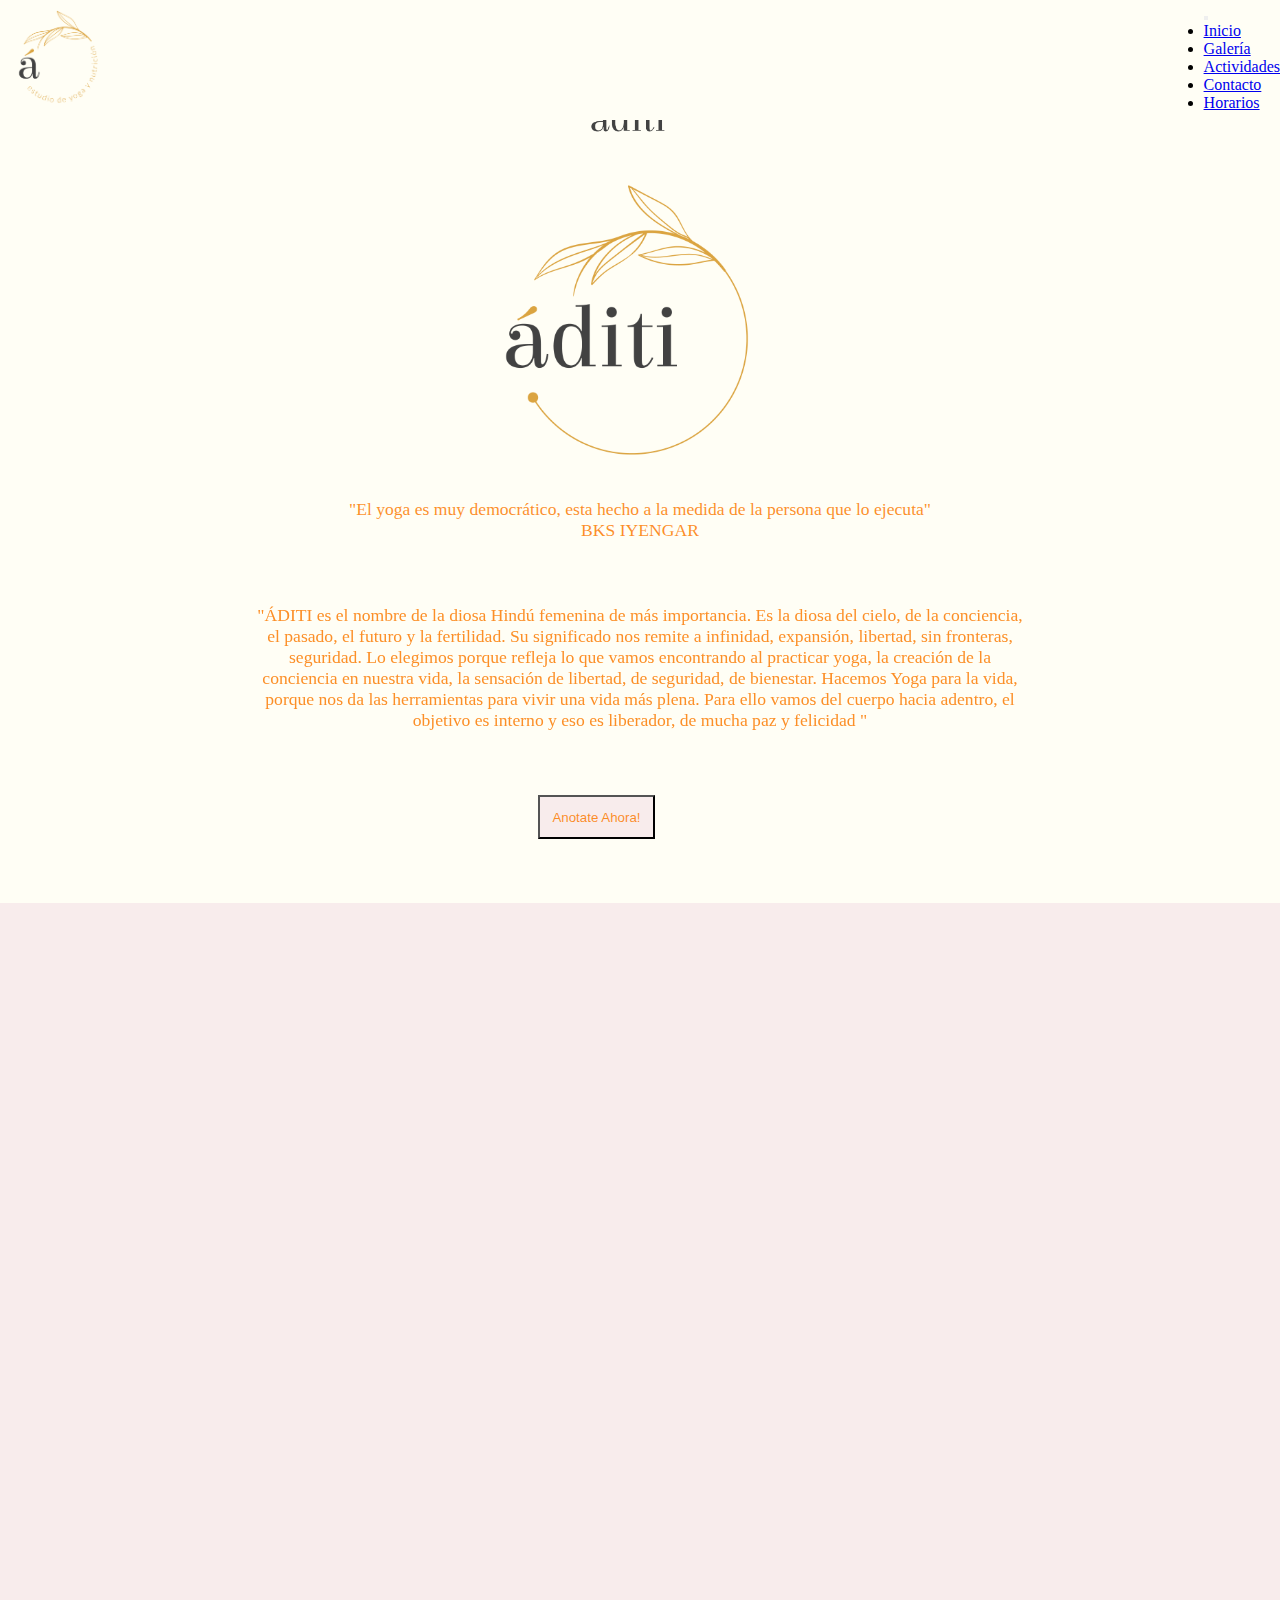
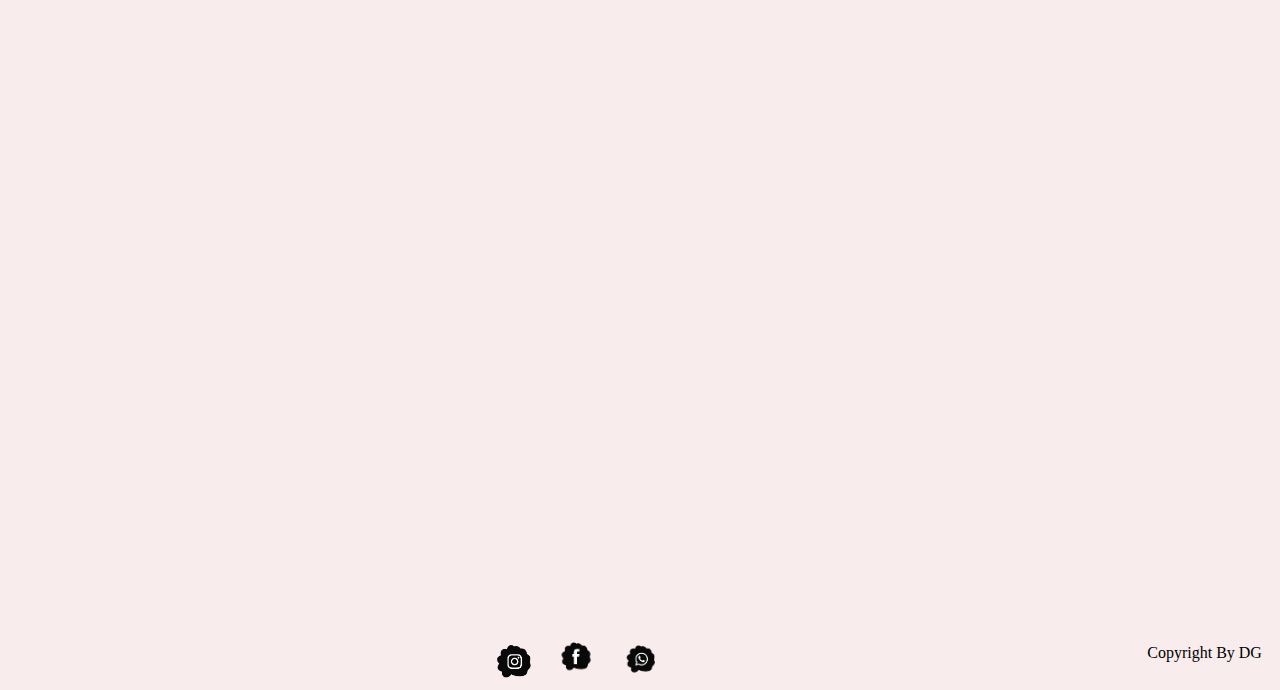
<file: index.html>
<!DOCTYPE html>
<html lang="en">
<head>
    <meta charset="UTF-8">
    <meta http-equiv="X-UA-Compatible" content="IE=edge">
    <meta name="viewport" content="width=device-width, initial-scale=1.0">
    <meta name="keywords" content="Yoga, Salud, Yoga General Roca, Estudio de Yoga, Practicar Yoga General Roca, Aditi">
    <meta name="description" content="somos aditi estudio de yoga, enseñamos yoga para todas las edades en general roca rio negro">
    <link href="https://cdn.jsdelivr.net/npm/bootstrap@5.1.3/dist/css/bootstrap.min.css" rel="stylesheet" integrity="sha384-1BmE4kWBq78iYhFldvKuhfTAU6auU8tT94WrHftjDbrCEXSU1oBoqyl2QvZ6jIW3" crossorigin="anonymous">
    <script src="https://cdn.jsdelivr.net/npm/bootstrap@5.1.3/dist/js/bootstrap.bundle.min.js" integrity="sha384-ka7Sk0Gln4gmtz2MlQnikT1wXgYsOg+OMhuP+IlRH9sENBO0LRn5q+8nbTov4+1p" crossorigin="anonymous"></script>
    <link rel="stylesheet" href="https://unpkg.com/aos@next/dist/aos.css"/>
    <link rel="stylesheet" href="./css/style.css">
    <link rel="stylesheet" href="">
    <title>áditi - Estudio de yoga - Home</title>
</head>
<body class="body">
  <header>
   <!--comienzo menu de navegacion-->
  <div class="grilla1">
    <img class="logo1" src="./img/logo_aditi.png" alt="">
    <div class="menunavegacion">
        <nav class="navbar navbar-expand-lg navbar-light bg-light">
        <div class="container-fluid">
          <a class="navbar-brand" href="#"></a>
          <button class="navbar-toggler" type="button" data-bs-toggle="collapse" data-bs-target="#navbarNav" aria-controls="navbarNav" aria-expanded="false" aria-label="Toggle navigation">
            <span class="navbar-toggler-icon"></span>
          </button>
          <div class="collapse navbar-collapse" id="navbarNav">
            <ul class="navbar-nav">
              <li class="nav-item">
                <a class="nav-link active" aria-current="page" href="./index.html">Inicio</a>
              </li>
              <li class="nav-item">
                <a class="nav-link" href="./html/galeria.html">Galería</a>
              </li>
              <li class="nav-item">
                <a class="nav-link" href="./html/actividades.html">Actividades</a>
              </li>
              <li class="nav-item">
                <a class="nav-link" href="./html/contacto.html">Contacto</a>
              </li>
              <li class="nav-item">
                <a class="nav-link" href="./html/horarios.html">Horarios</a>
              </li>
            </ul>
          </div>
        </div>
        </nav>
     </div> 
    </div>
    <!--finalizacion menu de navegacion-->
    
    <!--comienzo cuerpo index-->
  <section class="cuerpo">

    <div>
        <img class="logo2" src="./img/logo_principal.png" alt="">   
    </div>
    <div class="grilla2">
      <div class="bloque2">
      <img class="portada" src="./img/portada_aditi.png" alt="portada_aditi">
    </div>
      <div class="bloque3">
      <p class="fraseindex1">"El yoga es muy democrático, esta hecho a la
          medida de la persona que lo ejecuta" </p>
      <p class="fraseindex1">BKS IYENGAR</p>
      </div>
    
    </div>  
    <div>
    <p data-aos="zoom-in" class="frasepresentacion">
      "ÁDITI es el nombre de la diosa Hindú femenina de más importancia. Es la diosa del cielo, de la conciencia, el pasado, el futuro y la fertilidad. Su significado nos remite a infinidad, expansión, libertad, sin fronteras, seguridad.
      Lo elegimos porque refleja lo que vamos encontrando al practicar yoga, la creación de la conciencia en nuestra vida, la sensación de libertad, de seguridad, de bienestar. 
      Hacemos Yoga para la vida, porque nos da las herramientas para vivir una vida más plena. Para ello vamos del cuerpo hacia adentro, el objetivo es interno y eso es liberador, de mucha paz y felicidad "

    </p>
    </div>
    <form action="./html/contacto.html">
      <button type="submit" class="botonactividades">Anotate Ahora!</button>
    </form>
    
    <div class="grilla_nosotros">
    <div class="titulonosotros">
        <h1 data-aos="fade-zoom-in"
        data-aos-easing="ease-in-back"
        data-aos-delay="300"
        data-aos-offset="0" class="sobrenosotros">Sobre Nosotros ..</h1>
    </div>     
    <div>
        <img data-aos="fade-left" class="img_nosotros2" src="./img/nosotros_2.png" alt="nosotros2">
    </div>
    <div class="texto_nosotros2">
        <p data-aos="fade-left">Hola! Soy Diana, Profesora de yoga.
            Mi inquietud y necesidad de búsqueda me condujeron hasta un profundo proceso de indagación que me llevó a formarme tanto en Yoga para adultos, como en yoga para niños.
            He tenido la suerte de encontrar en este camino grandes maestros/as que me han inspirado manteniendo el amor a esta disciplina. Desde el primer día sentí esa sensación de libertad en mí y supe que me acompañaría siempre.
            Preparo mis clases con dedicación, poniendo en cada una mi conocimiento y amor por los alumnos, adaptándolas a cada grupo, a cada persona, respetando la individualidad de cada uno.
            Doy lugar a la escucha consciente para que el trabajo que cada alumno realice le permita la conexión con su propio cuerpo, buscando el efecto terapéutico, integrador y armonizador, que lleve a cada uno a su propia
            autoindagación y conocimiento para transitar esta senda espiritual de transformación.
            
            Los espero para acompañarlos en su camino, mediante clases presenciales y online.
            
            Namaste 🙏🏽 ✨</p>
    </div>
    <div>
        <img data-aos="fade-right" class="img_nosotros1" src="./img/nosotros_1.png" alt="nosotros1">
    </div>
    <div>
        <p data-aos="fade-right" class="texto_nosotros1">Mi nombre es Josefina Civit y soy instructora de Yoga Prashant, estoy formándome como profesora además de desarrollar mi práctica personal y profundizar en todo lo que me nutra y me ayude a crecer en este camino.

            Hace unos años me pidieron que defina el Yoga con una palabra, elegí “SEMILLA” porque siento que se ha depositado en mi interior y que cultivando con amor y paciencia las condiciones propicias ha brotado en mi y no para de crecer.
            Me ha permitido conocerme, tratarme con amor, compasión y paciencia además de darme energía, flexibilidad, fuerza y bienestar físico.
            El Yoga Prashant es para todos, sin importar la edad, el género ni las condiciones físicas, utilizamos elementos que nos permiten trabajar con más profundidad y permanencia en el asana y que todos podamos disfrutar de ésta práctica tan generosa.
            
            Siéntanse todxs bienvenidxs a formar parte de la comunidad ÁDITI, Námaste 🙏🏽</p>
    </div>
    <div>
        <img data-aos="fade-left" class="img_nosotros3" src="./img/nosotros_3.png" alt="nosotros3">
    </div>
    <div>
        <p data-aos="fade-left" class="texto_nosotros3">Hola, soy Gabi, la nutri del team. Me dedico a nutrición general y deportiva.
            Me gusta promover una alimentación real que se adapte a cada exigencia, acompañada de movimiento.
            Quiero usar este espacio para compartir info, recetas, tips y herramientas para llevar una alimentación más real; y por qué no, un poco de motivación también.
            .
            .
            .
            Basándome en la fisiología y en la experiencia personal, me atrevo a decir que nada mejor que una buena nutrición acompañada de una dosis de hormonas generadoras de felicidad (producidas por la act. física) que te motiven a empezar un camino de buenos hábitos;
            ¿y si encima te digo que todo esto mejora tu salud? 🤯🤝
            
            . ¡Vamos por todo!</p>
    </div>
  </header>
 </section>
 <!--finalizacion cuerpo index-->   

  <footer class="footer">
    <div class="bloque1">
             <ul class="ulredes">
            <il class="ul1"> <a href="https://www.instagram.com/espaciodeyogaynutricion/?hl=es"><img class="redessociales" src="./img/ig_logopng.png" alt="ig_logo"></a></il>
            <il class="ul2"> <a href="https://www.facebook.com/%C3%81diti-Espacio-de-yoga-y-nutrici%C3%B3n-103906668194510/"><img class="redessociales2" src="./img/fb_logopng.png" alt="fb_logo"></a></il>
            <il class="ul3"> <a href="https://wa.me/542944606205"><img class="redessociales3" src="./img/sp_logopng.png" alt="sp_logo"></a></il>
        </ul>
    </div>
    <div class="autor">
        Copyright By DG
    </div>
        
  </footer> 
  
  <script src="https://unpkg.com/aos@next/dist/aos.js"></script>
  <script>
    AOS.init();
  </script> 
  
</body>
</html>
</file>
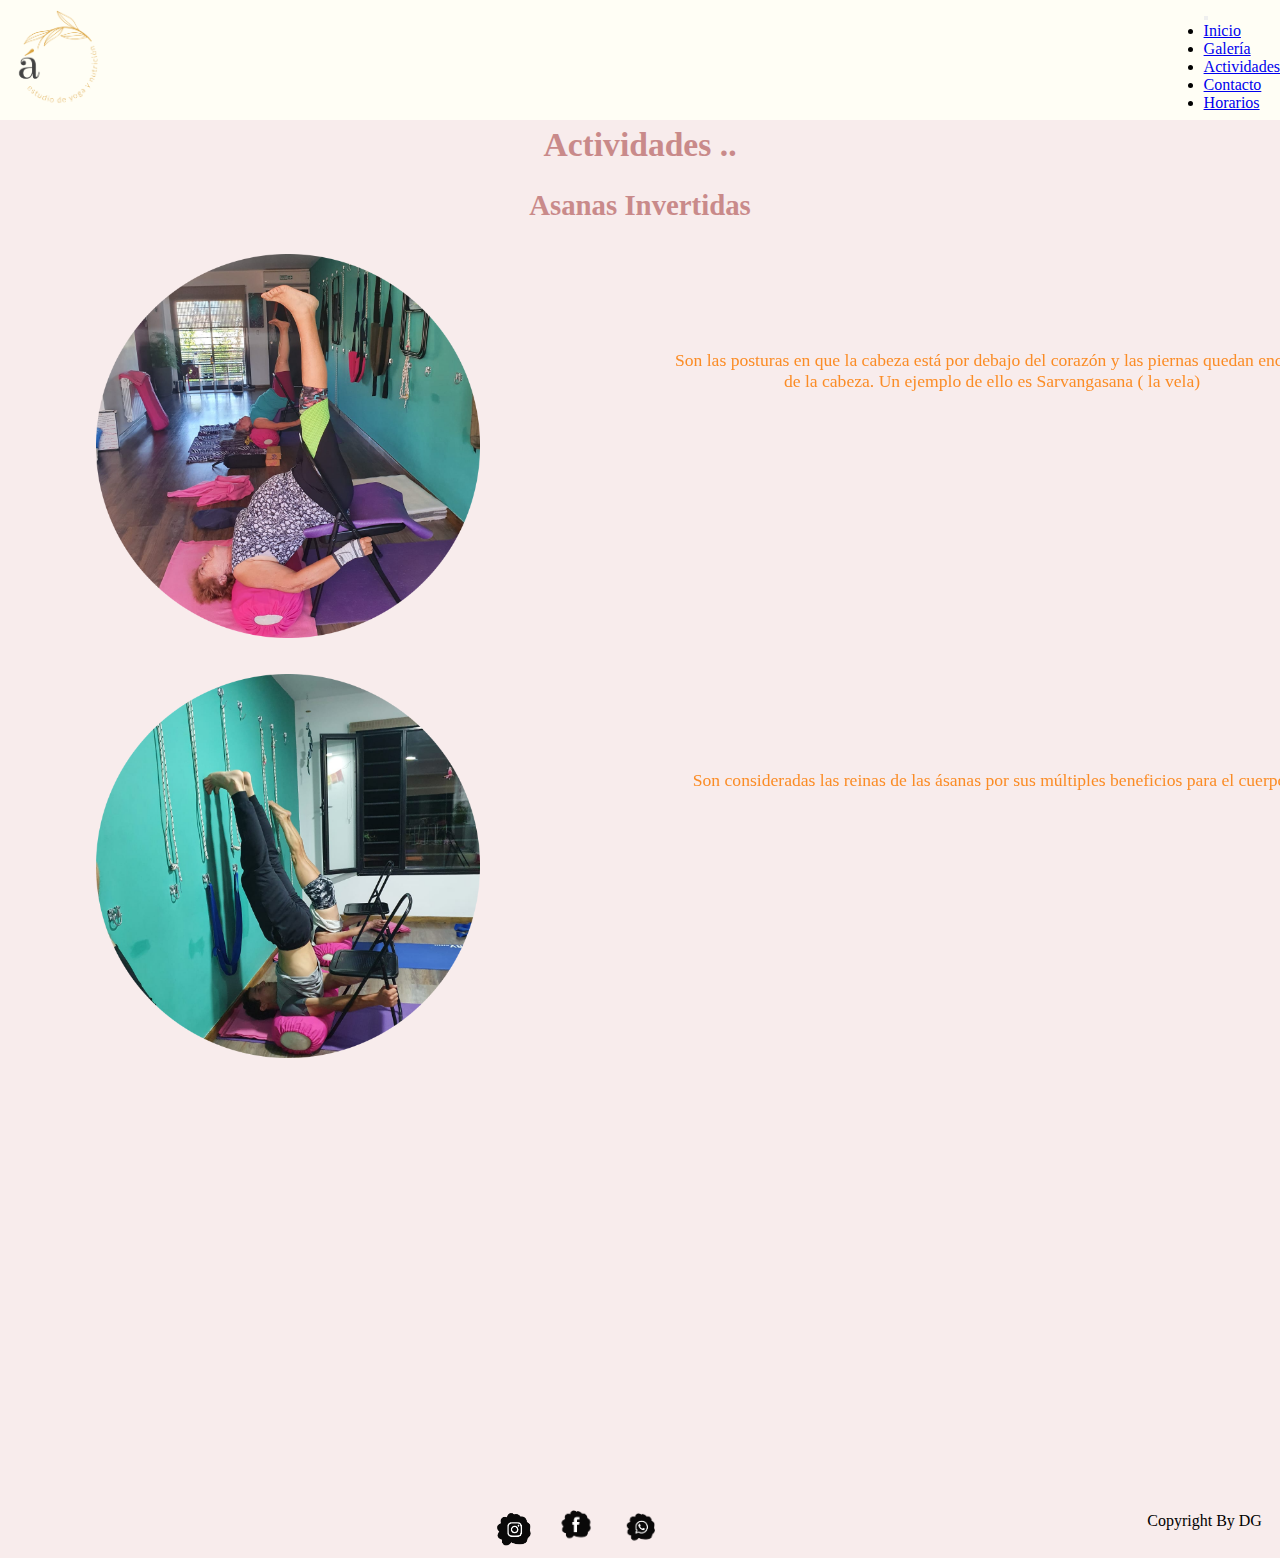
<file: html/actividades.html>
<!DOCTYPE html>
<html lang="en">
<head>
    <meta charset="UTF-8">
    <meta http-equiv="X-UA-Compatible" content="IE=edge">
    <meta name="viewport" content="width=device-width, initial-scale=1.0">
    <meta name="keywords" content="Yoga, Salud, Yoga General Roca, Estudio de Yoga, Practicar Yoga General Roca, Aditi">
    <meta name="description" content="Las actividades son aptas para todas las edades, tanto adultos como niños pueden realizarlas">
    <link href="https://cdn.jsdelivr.net/npm/bootstrap@5.1.3/dist/css/bootstrap.min.css" rel="stylesheet" integrity="sha384-1BmE4kWBq78iYhFldvKuhfTAU6auU8tT94WrHftjDbrCEXSU1oBoqyl2QvZ6jIW3" crossorigin="anonymous">
    <script src="https://cdn.jsdelivr.net/npm/bootstrap@5.1.3/dist/js/bootstrap.bundle.min.js" integrity="sha384-ka7Sk0Gln4gmtz2MlQnikT1wXgYsOg+OMhuP+IlRH9sENBO0LRn5q+8nbTov4+1p" crossorigin="anonymous"></script>
    <link rel="stylesheet" href="https://unpkg.com/aos@next/dist/aos.css"/>
    <link rel="stylesheet" href="../css/style.css">
    <link rel="stylesheet" href="">
    <title>áditi - Estudio de yoga - Actividades</title>
</head>
<body class="body1">
  <!--comienzo menu de navegacion-->
  <div class="grilla1">
    <img class="logo1" src="../img/logo_aditi.png" alt="">
    <div class="menunavegacion">
        <nav class="navbar navbar-expand-lg navbar-light bg-light">
        <div class="container-fluid">
          <a class="navbar-brand" href="#"></a>
          <button class="navbar-toggler" type="button" data-bs-toggle="collapse" data-bs-target="#navbarNav" aria-controls="navbarNav" aria-expanded="false" aria-label="Toggle navigation">
            <span class="navbar-toggler-icon"></span>
          </button>
          <div class="collapse navbar-collapse" id="navbarNav">
            <ul class="navbar-nav">
              <li class="nav-item">
                <a class="nav-link active" aria-current="page" href="../index.html">Inicio</a>
              </li>
              <li class="nav-item">
                <a class="nav-link" href="./galeria.html">Galería</a>
              </li>
              <li class="nav-item">
                <a class="nav-link" href="./actividades.html">Actividades</a>
              </li>
              <li class="nav-item">
                <a class="nav-link" href="./contacto.html">Contacto</a>
              </li>
              <li class="nav-item">
                <a class="nav-link" href="./horarios.html">Horarios</a>
              </li>
            </ul>
          </div>
        </div>
        </nav>
        </div> 
    </div>
    <!--finalizacion menu de navegacion-->
    <!--comienzo cuerpo seccion actividades-->
  <section class="cuerpo"> 
    <header>
    <div class="grilla_nosotros">
        <div class="titulonosotros">
            <h1 class="sobrenosotros">Actividades ..</h1>
            <h2>Asanas Invertidas</h2>
        </div>     
        <div>
            <img data-aos="fade-up" class="img_actividades" src="../img/asanas_1.png" alt="nosotros2">
        </div>
        <div class="texto_actividades">
            <p data-aos="fade-left" >Son las posturas en que la cabeza está por debajo del corazón y las piernas quedan encima de la cabeza. Un ejemplo de ello es Sarvangasana ( la vela)</p>
        </div>
        <div>
            <img data-aos="fade-up" class="img_actividades" src="../img/asanas_2.png" alt="nosotros1">
        </div>
        <div>
            <p data-aos="fade-left" class="texto_actividades">Son consideradas las reinas de las ásanas por sus múltiples beneficios para el cuerpo:</p>
              <li data-aos="fade-left" class="lista_actividades">La circulación  sanguínea se ve favorecida, retornando la sangre venosa al corazón sin dificultad ni impedimentos</li>
              <li data-aos="fade-left" class="lista_actividades">Los órganos abdominales.inales se descongestionar y se liberan de la presión ejercida por la fuerza de la gravedad</li>
              <li data-aos="fade-left" class="lista_actividades"> El cerebro es irritado por una cantidad de sangre ayudando así a calamar dolores de cabeza, sedando el sistema nervioso ayudando en los casos de irritabilidad, hipertensión e insomnio</li>
        </div>
        <div>
            <img data-aos="fade-up" class="img_actividades" src="../img/asanas_3.png" alt="nosotros3">
        </div>
        <div class="listaDos">
            <li data-aos="fade-left" class="lista_actividades">Mejoran la respiración aliviando asma, bronquitis, resfriados y otros trastornos nasales</li>
            <li data-aos="fade-left" class="lista_actividades">Provocan mayor irritación de sangre en la tiroides y paratiroides.</li>
            <li data-aos="fade-left" class="lista_actividades">Fortalecen los músculos de la espalda y abdomen.</li>
            <li data-aos="fade-left" class="lista_actividades">Favoren el funcionamiento de la.glándula hipófisis y el hipotálamo.</li>
            <li data-aos="fade-left" class="lista_actividades">Estimulan las funciones intelectuales , mejorando la memoria y la concentración</li>
        </div>
        
        
    </div>
  </header>
  </section> 
  <!--finalizacion cuerpo seccion actividades-->
    
  <footer class="footer">
    <div class="bloque1">
        <ul class="ulredes">
            <il class="ul1"> <a href="https://www.instagram.com/espaciodeyogaynutricion/?hl=es"><img class="redessociales" src="../img/ig_logopng.png" alt="ig_logo"></a></il>
            <il class="ul2"> <a href="https://www.facebook.com/%C3%81diti-Espacio-de-yoga-y-nutrici%C3%B3n-103906668194510/"><img class="redessociales2" src="../img/fb_logopng.png" alt="fb_logo"></a></il>
            <il class="ul3"> <a href="https://wa.me/542944606205"><img class="redessociales3" src="../img/sp_logopng.png" alt="sp_logo"></a></il>
        </ul>
    </div>
    <div class="autor">
        Copyright By DG
    </div>
        
  </footer> 
   
  <script src="https://unpkg.com/aos@next/dist/aos.js"></script>
  <script>
    AOS.init();
  </script>     
</body>
</html>
</file>
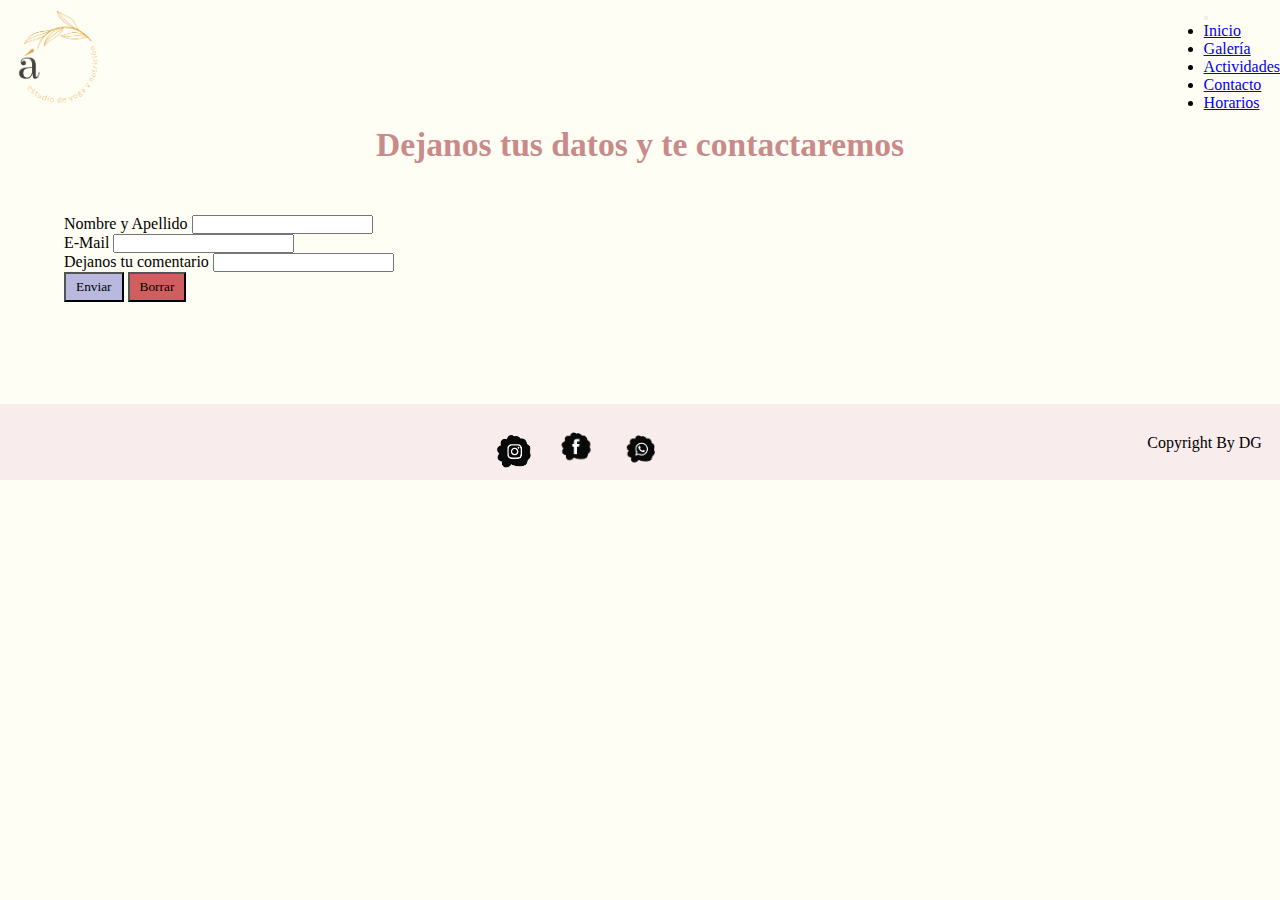
<file: html/contacto.html>
<!DOCTYPE html>
<html lang="en">
<head>
    <meta charset="UTF-8">
    <meta http-equiv="X-UA-Compatible" content="IE=edge">
    <meta name="viewport" content="width=device-width, initial-scale=1.0">
    <meta name="keywords" content="Yoga, Salud, Yoga General Roca, Estudio de Yoga, Practicar Yoga General Roca, Aditi">
    <meta name="description" content="contactanos por nuestras redes sociales o dejando tus datos en el formulario">
    <link href="https://cdn.jsdelivr.net/npm/bootstrap@5.1.3/dist/css/bootstrap.min.css" rel="stylesheet" integrity="sha384-1BmE4kWBq78iYhFldvKuhfTAU6auU8tT94WrHftjDbrCEXSU1oBoqyl2QvZ6jIW3" crossorigin="anonymous">
    <script src="https://cdn.jsdelivr.net/npm/bootstrap@5.1.3/dist/js/bootstrap.bundle.min.js" integrity="sha384-ka7Sk0Gln4gmtz2MlQnikT1wXgYsOg+OMhuP+IlRH9sENBO0LRn5q+8nbTov4+1p" crossorigin="anonymous"></script>
    <link rel="stylesheet" href="https://unpkg.com/aos@next/dist/aos.css"/>
    <link rel="stylesheet" href="../css/style.css">
    <link rel="stylesheet" href="">
    <title>áditi - Estudio de yoga - Contacto</title>
</head>
<body class="body1">
  <!--comienzo menu de navegacion-->
  <div class="grilla1">
    <img class="logo1" src="../img/logo_aditi.png" alt="">
    <div class="menunavegacion">
        <nav class="navbar navbar-expand-lg navbar-light bg-light">
        <div class="container-fluid">
          <a class="navbar-brand" href="#"></a>
          <button class="navbar-toggler" type="button" data-bs-toggle="collapse" data-bs-target="#navbarNav" aria-controls="navbarNav" aria-expanded="false" aria-label="Toggle navigation">
            <span class="navbar-toggler-icon"></span>
          </button>
          <div class="collapse navbar-collapse" id="navbarNav">
            <ul class="navbar-nav">
              <li class="nav-item">
                <a class="nav-link active" aria-current="page" href="../index.html">Inicio</a>
              </li>
              <li class="nav-item">
                <a class="nav-link" href="./galeria.html">Galería</a>
              </li>
              <li class="nav-item">
                <a class="nav-link" href="./actividades.html">Actividades</a>
              </li>
              <li class="nav-item">
                <a class="nav-link" href="./contacto.html">Contacto</a>
              </li>
              <li class="nav-item">
                <a class="nav-link" href="./horarios.html">Horarios</a>
              </li>
            </ul>
          </div>
        </div>
        </nav>
        </div> 
    </div>
    <!--fin menu de navegacion-->
    <!--comienzo cuerpo seccion contacto-->
    <section class="cuerpo">
    <header>
    <div>
        <h1 class="titulocontacto">Dejanos tus datos y te contactaremos</h1>
        <form class="formulario">
          <div class="mb-3">
            <label for="exampleInputName1" class="form-label">Nombre y Apellido</label>
            <input type="name" class="form-control" id="exampleInputName" aria-describedby="nameHelp">
          </div>
          <div class="mb-3">
            <label for="exampleInputEmail" class="form-label">E-Mail</label>
            <input type="email" class="form-control" id="exampleInputEmail">
          </div>
          <div>
            <div class="mb-3">
                <label for="exampleInputName1" class="form-label">Dejanos tu comentario</label>
                <input type="name" class="form-control" id="exampleInputName" aria-describedby="nameHelp">
              </div>
          </div>
          
          <button type="submit" class="btnEnviar">Enviar</button>
          <button type="submit" class="btnBorrar">Borrar</button>
        </form>
      </div>
    </header>
    </section>
    <!--fin cuerpo seccion contacto-->
  <footer class="footer">
    <div class="bloque1">
        <ul class="ulredes">
            <il class="ul1"> <a href="https://www.instagram.com/espaciodeyogaynutricion/?hl=es"><img class="redessociales" src="../img/ig_logopng.png" alt="ig_logo"></a></il>
            <il class="ul2"> <a href="https://www.facebook.com/%C3%81diti-Espacio-de-yoga-y-nutrici%C3%B3n-103906668194510/"><img class="redessociales2" src="../img/fb_logopng.png" alt="fb_logo"></a></il>
            <il class="ul3"> <a href="https://wa.me/542944606205"><img class="redessociales3" src="../img/sp_logopng.png" alt="sp_logo"></a></il>
        </ul>
    </div>
    <div class="autor">
        Copyright By DG
    </div>
        
  </footer> 
   
    
</body>
</html>
</file>
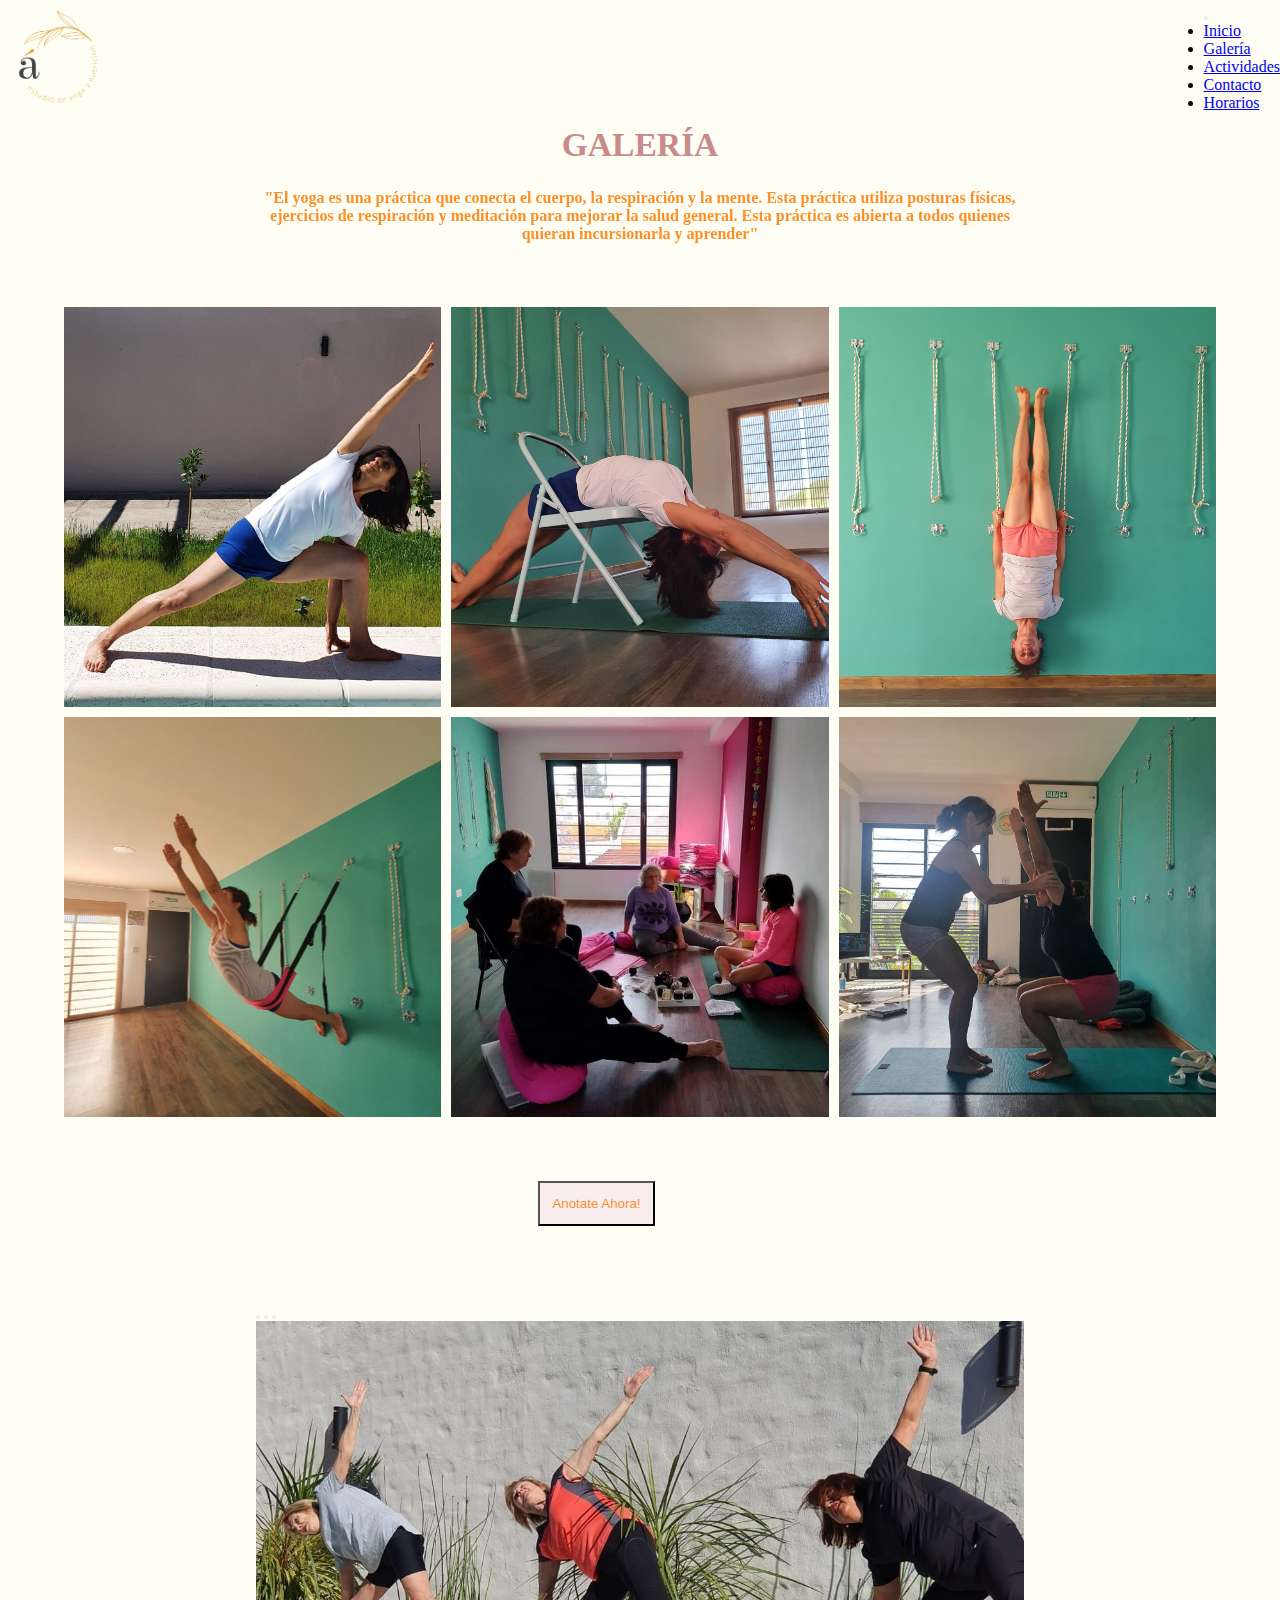
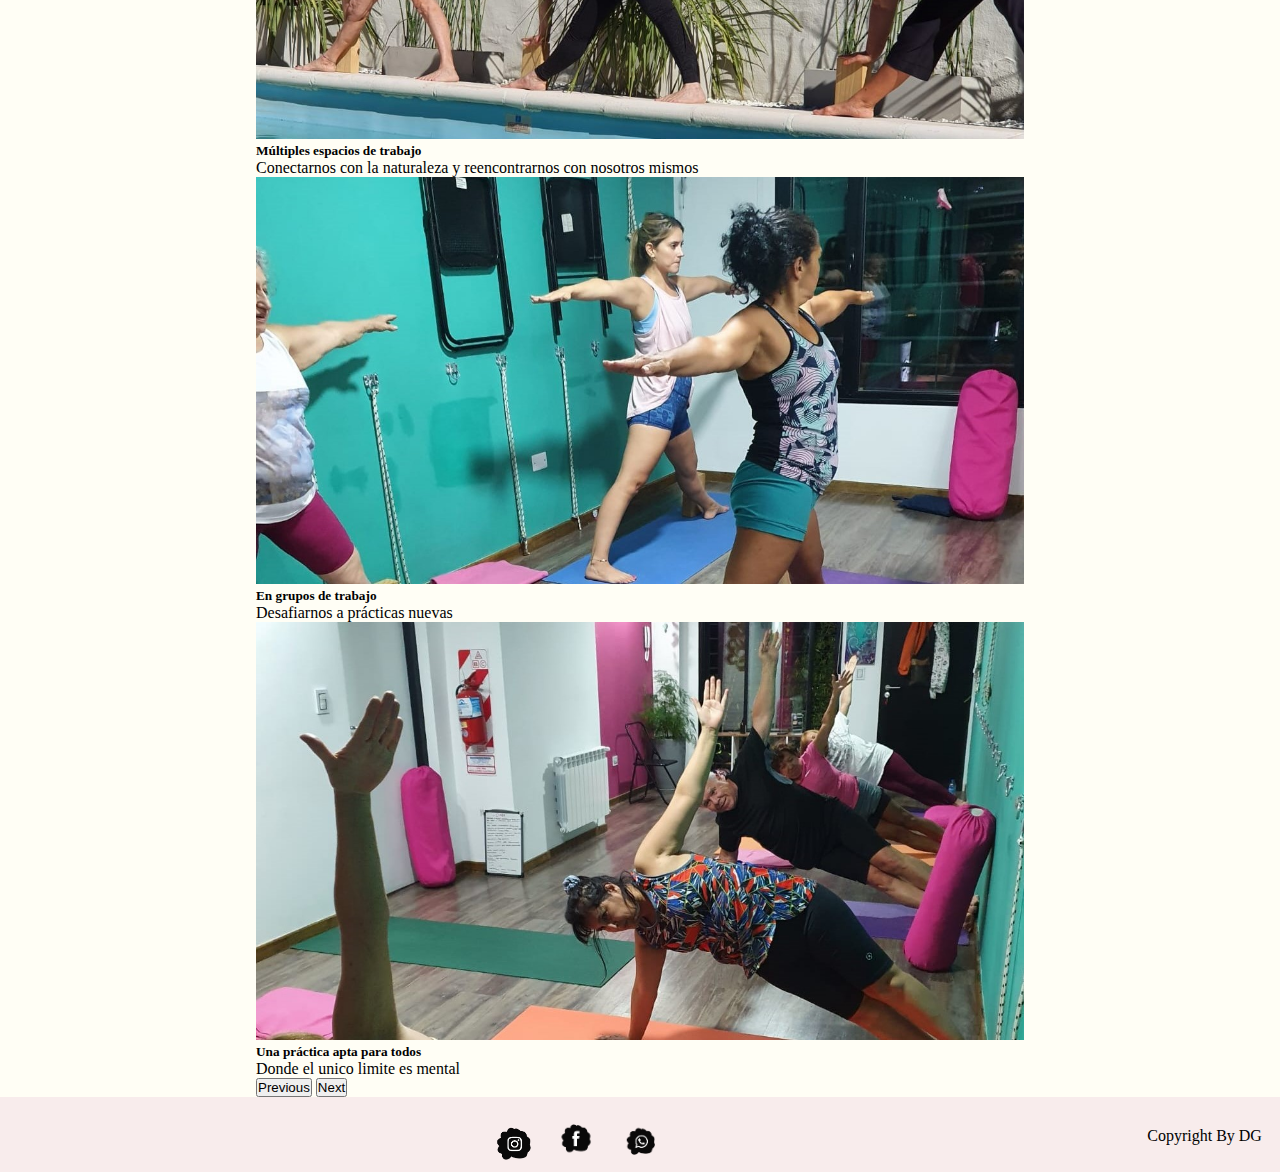
<file: html/galeria.html>
<!DOCTYPE html>
<html lang="en">
<head>
    <meta charset="UTF-8">
    <meta http-equiv="X-UA-Compatible" content="IE=edge">
    <meta name="viewport" content="width=device-width, initial-scale=1.0">
    <meta name="keywords" content="Yoga, Salud, Yoga General Roca, Estudio de Yoga, Practicar Yoga General Roca, Aditi">
    <meta name="description" content="Creemos en la conexion integral del cuerpo y la mente y ayudamos a mejorar tu estilo de vida"> 
    <link href="https://cdn.jsdelivr.net/npm/bootstrap@5.1.3/dist/css/bootstrap.min.css" rel="stylesheet" integrity="sha384-1BmE4kWBq78iYhFldvKuhfTAU6auU8tT94WrHftjDbrCEXSU1oBoqyl2QvZ6jIW3" crossorigin="anonymous">
    <script src="https://cdn.jsdelivr.net/npm/bootstrap@5.1.3/dist/js/bootstrap.bundle.min.js" integrity="sha384-ka7Sk0Gln4gmtz2MlQnikT1wXgYsOg+OMhuP+IlRH9sENBO0LRn5q+8nbTov4+1p" crossorigin="anonymous"></script>
    <link rel="stylesheet" href="https://unpkg.com/aos@next/dist/aos.css"/>
    <link rel="stylesheet" href="../css/style.css">
    <link rel="stylesheet" href="">
    <title>áditi - Estudio de yoga - Galería</title>
</head>
<body class="body1">
  <!--comienzo menu de navegacion-->
  <div class="grilla1">
    <img class="logo1" src="../img/logo_aditi.png" alt="">
    <div class="menunavegacion">
        <nav class="navbar navbar-expand-lg navbar-light bg-light">
        <div class="container-fluid">
          <a class="navbar-brand" href="#"></a>
          <button class="navbar-toggler" type="button" data-bs-toggle="collapse" data-bs-target="#navbarNav" aria-controls="navbarNav" aria-expanded="false" aria-label="Toggle navigation">
            <span class="navbar-toggler-icon"></span>
          </button>
          <div class="collapse navbar-collapse" id="navbarNav">
            <ul class="navbar-nav">
              <li class="nav-item">
                <a class="nav-link active" aria-current="page" href="../index.html">Inicio</a>
              </li>
              <li class="nav-item">
                <a class="nav-link" href="./galeria.html">Galería</a>
              </li>
              <li class="nav-item">
                <a class="nav-link" href="./actividades.html">Actividades</a>
              </li>
              <li class="nav-item">
                <a class="nav-link" href="./contacto.html">Contacto</a>
              </li>
              <li class="nav-item">
                <a class="nav-link" href="./horarios.html">Horarios</a>
              </li>
            </ul>
          </div>
        </div>
        </nav>
    </div> 
    </div>
    <!--Finalizacion menu de navegacion-->
    <!--Comienzo cuerpo de la galeria-->
   <section class="cuerpo"> 
    <header>
      <div>
        <h1 class="titulogaleria">GALERÍA</h1>
        <h2 data-aos="fade-left" class="descripcionyoga">"El yoga es una práctica que conecta el cuerpo, la respiración y la mente. Esta práctica utiliza posturas físicas, ejercicios de respiración y meditación para mejorar la salud general. Esta práctica es abierta a todos quienes quieran incursionarla y aprender"</h2>
      </div>
    
      <div class="grillagaleria">
        <div class="contenedor_img1">
          <img class="img_grilla1" src="../img/galeria11.jpeg" alt="">
        </div>
        <div class="contenedor_img2">
          <img class="img_grilla2" src="../img/galeria22.jpeg" alt=""></div>
        <div class="contenedor_img3">
          <img class="img_grilla3" src="../img/galeria33.jpeg" alt=""></div>
        <div class="contenedor_img4">
          <img class="img_grilla4" src="../img/galeria44.jpeg" alt=""></div>
        <div class="contenedor_img5">
          <img class="img_grilla5" src="../img/galeria5.jpeg" alt=""></div>
        <div class="contenedor_img6">
          <img class="img_grilla6" src="../img/galeria6.jpeg" alt=""></div>
      </div>
      <form action="./contacto.html">
        <button type="submit" class="botonactividades">Anotate Ahora!</button>
      </form>
      <div class="contenedorCarousel">
        <div id="carouselExampleCaptions" class="carousel slide" data-bs-ride="carousel">
          <div class="carousel-indicators">
            <button type="button" data-bs-target="#carouselExampleCaptions" data-bs-slide-to="0" class="active" aria-current="true" aria-label="Slide 1"></button>
            <button type="button" data-bs-target="#carouselExampleCaptions" data-bs-slide-to="1" aria-label="Slide 2"></button>
            <button type="button" data-bs-target="#carouselExampleCaptions" data-bs-slide-to="2" aria-label="Slide 3"></button>
          </div>
          <div class="carousel-inner">
            <div class="carousel-item active">
              <img src="../img/galeria1.jpeg" class="galeria1" alt="...">
              <div class="carousel-caption d-none d-md-block">
                <h5>Múltiples espacios de trabajo</h5>
                <p>Conectarnos con la naturaleza y reencontrarnos con nosotros mismos</p>
              </div>
            </div>
            <div class="carousel-item">
              <img src="../img/galeria3.jpeg" class="galeria1" alt="...">
              <div class="carousel-caption d-none d-md-block">
                <h5>En grupos de trabajo</h5>
                <p>Desafiarnos a prácticas nuevas</p>
              </div>
            </div>
            <div class="carousel-item">
              <img src="../img/galeria4.jpeg" class="galeria1" alt="...">
              <div class="carousel-caption d-none d-md-block">
                <h5>Una práctica apta para todos</h5>
                <p>Donde el unico limite es mental</p>
              </div>
            </div>
          </div>
          <button class="carousel-control-prev" type="button" data-bs-target="#carouselExampleCaptions" data-bs-slide="prev">
            <span class="carousel-control-prev-icon" aria-hidden="true"></span>
            <span class="visually-hidden">Previous</span>
          </button>
          <button class="carousel-control-next" type="button" data-bs-target="#carouselExampleCaptions" data-bs-slide="next">
            <span class="carousel-control-next-icon" aria-hidden="true"></span>
            <span class="visually-hidden">Next</span>
          </button>
        </div>
      </div>
    </header>
  </section>
  <!--finalizacion cuerpo de la galeria-->
  <footer class="footer">
    <div class="bloque1">
        <ul class="ulredes">
            <il class="ul1"> <a href="https://www.instagram.com/espaciodeyogaynutricion/?hl=es"><img class="redessociales" src="../img/ig_logopng.png" alt="ig_logo"></a></il>
            <il class="ul2"> <a href="https://www.facebook.com/%C3%81diti-Espacio-de-yoga-y-nutrici%C3%B3n-103906668194510/"><img class="redessociales2" src="../img/fb_logopng.png" alt="fb_logo"></a></il>
            <il class="ul3"> <a href="https://wa.me/542944606205"><img class="redessociales3" src="../img/sp_logopng.png" alt="sp_logo"></a></il>
        </ul>
    </div>
    <div class="autor">
        Copyright By DG
    </div>
        
  </footer> 
  <script src="https://unpkg.com/aos@next/dist/aos.js"></script>
  <script>
    AOS.init();
  </script>  
    
</body>
</html>
</file>
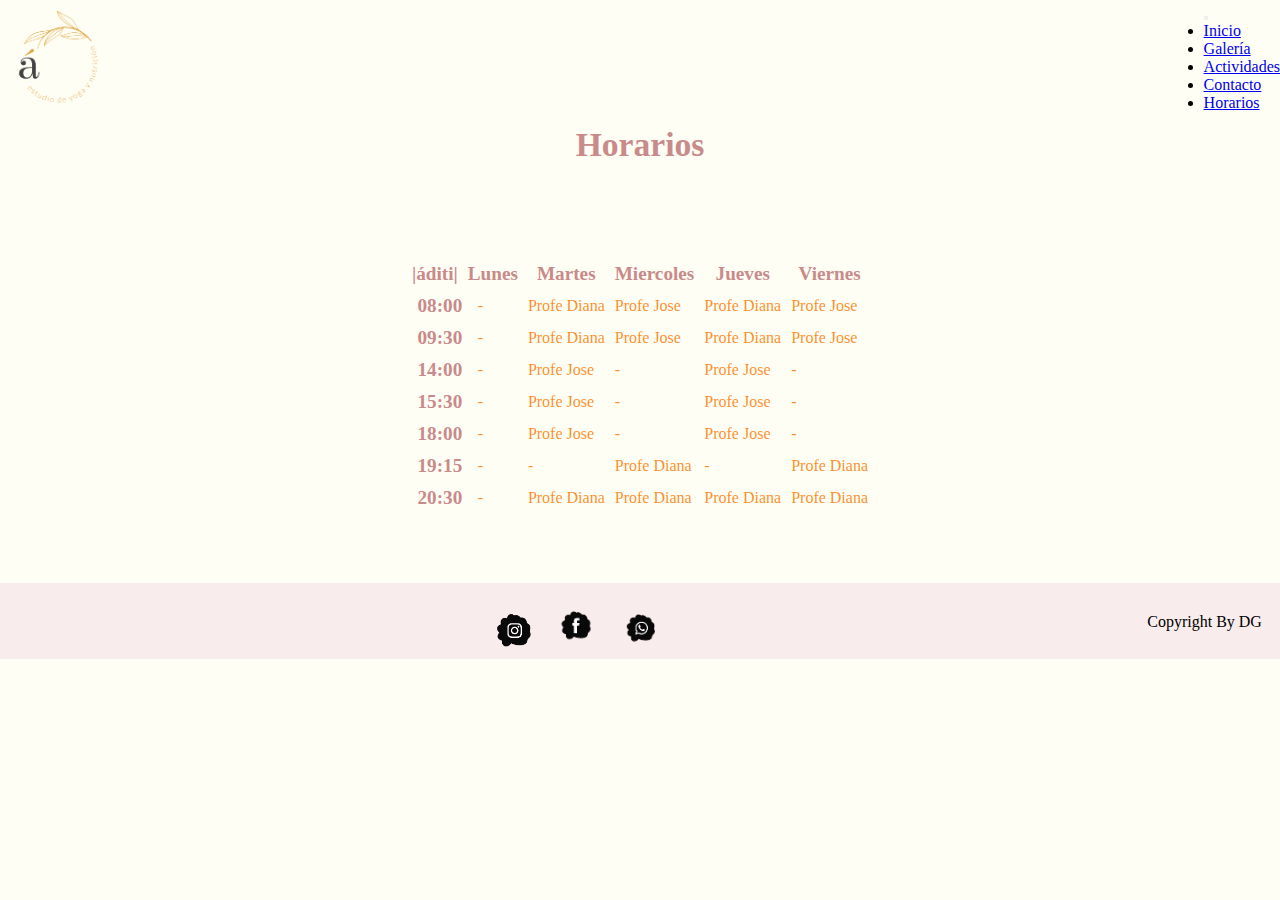
<file: html/horarios.html>
<!DOCTYPE html>
<html lang="en">
<head>
    <meta charset="UTF-8">
    <meta http-equiv="X-UA-Compatible" content="IE=edge">
    <meta name="viewport" content="width=device-width, initial-scale=1.0">
    <meta name="keywords" content="Yoga, Salud, Yoga General Roca, Estudio de Yoga, Practicar Yoga General Roca, Aditi">
    <meta name="description" content="contamos con una gran diversidad de horarios y clases">
    <link href="https://cdn.jsdelivr.net/npm/bootstrap@5.1.3/dist/css/bootstrap.min.css" rel="stylesheet" integrity="sha384-1BmE4kWBq78iYhFldvKuhfTAU6auU8tT94WrHftjDbrCEXSU1oBoqyl2QvZ6jIW3" crossorigin="anonymous">
    <script src="https://cdn.jsdelivr.net/npm/bootstrap@5.1.3/dist/js/bootstrap.bundle.min.js" integrity="sha384-ka7Sk0Gln4gmtz2MlQnikT1wXgYsOg+OMhuP+IlRH9sENBO0LRn5q+8nbTov4+1p" crossorigin="anonymous"></script>
    <link rel="stylesheet" href="https://unpkg.com/aos@next/dist/aos.css"/>
    <link rel="stylesheet" href="../css/style.css">
    <link rel="stylesheet" href="">
    <title>áditi - Estudio de yoga - Horarios</title>
</head>
<body class="body1">
  <!--comienzo menu de navegacion-->
  <div class="grilla1">
    <img class="logo1" src="../img/logo_aditi.png" alt="">
    <div class="menunavegacion">
        <nav class="navbar navbar-expand-lg navbar-light bg-light">
        <div class="container-fluid">
          <a class="navbar-brand" href="#"></a>
          <button class="navbar-toggler" type="button" data-bs-toggle="collapse" data-bs-target="#navbarNav" aria-controls="navbarNav" aria-expanded="false" aria-label="Toggle navigation">
            <span class="navbar-toggler-icon"></span>
          </button>
          <div class="collapse navbar-collapse" id="navbarNav">
            <ul class="navbar-nav">
              <li class="nav-item">
                <a class="nav-link active" aria-current="page" href="../index.html">Inicio</a>
              </li>
              <li class="nav-item">
                <a class="nav-link" href="./galeria.html">Galería</a>
              </li>
              <li class="nav-item">
                <a class="nav-link" href="./actividades.html">Actividades</a>
              </li>
              <li class="nav-item">
                <a class="nav-link" href="./contacto.html">Contacto</a>
              </li>
              <li class="nav-item">
                <a class="nav-link" href="./horarios.html">Horarios</a>
              </li>
            </ul>
          </div>
        </div>
        </nav>
        </div> 
    </div>
    <!--fin menu de navegacion-->
    <!--comienzo cuerpo horarios-->
    <section class="cuerpo">
    <header>
    <div>
    <div>
      <h1 class="tituloHorarios">Horarios</h1>
    </div>
    <div class="areatabla">
      <table class="tablaHorarios">
        <thead>
          <tr class="filas_columnas">
            <th scope="col">|áditi|</th>
            <th scope="col" colspan="2">Lunes</th>
            <th scope="col">Martes</th>
            <th scope="col">Miercoles</th>
            <th scope="col">Jueves</th>
            <th scope="col">Viernes</th>
          </tr>
        </thead>
        <tbody>
          <tr>
            <th scope="row" colspan="2" class="filas_columnas">08:00</th>
            <td >-</td>
            <td>Profe Diana</td>
            <td>Profe Jose</td>
            <td>Profe Diana</td>
            <td>Profe Jose</td>
          </tr>
          <tr>
            <th scope="row" colspan="2" class="filas_columnas">09:30</th>
            <td>-</td>
            <td>Profe Diana</td>
            <td>Profe Jose</td>
            <td>Profe Diana</td>
            <td>Profe Jose</td>
          </tr>
          <tr>
            <th scope="row" colspan="2" class="filas_columnas">14:00</th>
            <td>-</td>
            <td>Profe Jose</td>
            <td>-</td>
            <td>Profe Jose</td>
            <td>-</td>
          </tr>
          <tr>
            <th scope="row" colspan="2" class="filas_columnas"> 15:30</th>
            <td>-</td>
            <td>Profe Jose</td>
            <td>-</td>
            <td>Profe Jose</td>
            <td>-</td>
          </tr>
          <tr>
            <th scope="row" colspan="2" class="filas_columnas">18:00</th>
            <td>-</td>
            <td>Profe Jose</td>
            <td>-</td>
            <td>Profe Jose</td>
            <td>-</td>
          </tr>
          <tr>
            <th scope="row" colspan="2" class="filas_columnas">19:15</th>
            <td>-</td>
            <td>-</td>
            <td>Profe Diana</td>
            <td>-</td>
            <td>Profe Diana</td>
          </tr>
          <tr>
            <th scope="row" colspan="2" class="filas_columnas">20:30</th>
            <td>-</td>
            <td>Profe Diana</td>
            <td>Profe Diana</td>
            <td>Profe Diana</td>
            <td>Profe Diana</td>
          </tr>
        </tbody>
      </table>
    </div>
    </header>
    </section>
    <!--fin cuerpo horarios-->
  <footer class="footer">
    <div class="bloque1">
        <ul class="ulredes">
            <il class="ul1"> <a href="https://www.instagram.com/espaciodeyogaynutricion/?hl=es"><img class="redessociales" src="../img/ig_logopng.png" alt="ig_logo"></a></il>
            <il class="ul2"> <a href="https://www.facebook.com/%C3%81diti-Espacio-de-yoga-y-nutrici%C3%B3n-103906668194510/"><img class="redessociales2" src="../img/fb_logopng.png" alt="fb_logo"></a></il>
            <il class="ul3"> <a href="https://wa.me/542944606205"><img class="redessociales3" src="../img/sp_logopng.png" alt="sp_logo"></a></il>
        </ul>
    </div>
    <div class="autor">
        Copyright By DG
    </div>
        
  </footer> 
   
    
</body>
</html>
</file>
<file: css/style.css>
/*Colores*/
/*Fuentes*/
/*color*/
/*estructura general*/
/*index y actividades*/
.cuerpo {
  padding-top: 100px;
  width: 100%;
  overflow-x: hidden;
  overflow-y: hidden; }

.grilla_nosotros {
  display: grid;
  grid-template-columns: repeat(2, 1fr);
  grid-template-areas: "titulonosotros titulonosotros" "img_nosotros2 texto_nosotros2" "img_nosotros1 texto_nosotros1" "img_nosotros3 texto_nosotros3";
  background-color: #f8ecec; }

.titulonosotros {
  grid-area: titulonosotros; }

.texto_nosotros2, .texto_actividades, .texto_nosotros1, .texto_nosotros3 {
  grid-area: texto_nosotros2;
  width: 100%;
  color: rgba(252, 122, 0, 0.842);
  font-size: 110%;
  font-family: "Old Standard TT", serif;
  margin-top: 8%;
  padding-right: 10%;
  padding-left: 5%;
  text-align: center; }

.img_nosotros2, .img_nosotros1, .img_nosotros3 {
  grid-area: img_nosotros2;
  width: 60%;
  margin-left: 20%;
  margin-top: 3%; }

.img_nosotros2:hover, .img_nosotros1:hover, .img_nosotros3:hover {
  transform: scale(1.1, 1.1); }

.img_actividades {
  margin-top: 5%;
  margin-left: 15%;
  width: 60%; }

.img_actividades:hover {
  transform: scale(1.1, 1.1); }

.texto_actividades {
  margin-top: 20%;
  margin-right: 25%;
  padding-right: 10%; }

.lista_actividades {
  color: rgba(252, 122, 0, 0.842);
  font-family: "Old Standard TT", serif; }

.listaDos {
  margin-top: 20%; }

.img_nosotros1 {
  grid-area: img_nosotros1; }

.img_nosotros3 {
  grid-area: img_nosotros1; }

/*fin index y actividades*/
/*anidaciones*/
header h1 {
  color: #c98a8a;
  font-size: 80%;
  font-family: "Old Standard TT", serif;
  font-size: 210%;
  margin-top: 2%;
  margin-bottom: 2%;
  text-align: center; }

header h2 {
  color: #c98a8a;
  font-size: 80%;
  font-family: "Old Standard TT", serif;
  font-size: 180%;
  text-align: center; }

.frasepresentacion {
  font-style: "Old Standard TT", serif;
  color: rgba(252, 122, 0, 0.842);
  font-size: 110%;
  margin-left: 20%;
  margin-right: 20%;
  margin-top: 5%;
  margin-bottom: 5%;
  text-align: center; }

.botonactividades {
  padding-left: 1%;
  padding-right: 1%;
  padding-top: 1%;
  padding-bottom: 1%;
  background-color: #f8ecec;
  font-style: "Old Standard TT", serif;
  color: rgba(252, 122, 0, 0.842);
  margin-left: 42%;
  margin-bottom: 5%; }

.bloque2 {
  grid-area: bloque2; }

.bloque3 {
  grid-area: bloque3; }

.btn-primary {
  margin-top: 1%; }

.formulario {
  margin-top: 10%; }

.fraseindex1 {
  animation-duration: 3s;
  animation-name: slidein;
  text-align: center;
  font-style: "Old Standard TT", serif;
  color: rgba(252, 122, 0, 0.842);
  font-size: 110%; }

@keyframes slidein {
  from {
    margin-left: 100%;
    width: 300%; }
  to {
    margin-left: 0%;
    width: 100%; } }

.descripcionyoga {
  text-align: center;
  font-style: "Old Standard TT", serif;
  color: rgba(252, 122, 0, 0.842);
  font-size: 100%;
  margin-left: 20%;
  margin-right: 20%; }

/*galeria*/
.grillafotos {
  padding-left: 10%;
  background-color: #fffef5; }

.piefotos {
  text-align: center;
  font-style: "Old Standard TT", serif;
  color: rgba(252, 122, 0, 0.842); }

.grillagaleria {
  display: grid;
  grid-template-columns: repeat(3, 1fr);
  grid-auto-rows: 400px;
  grid-template-areas: "contenedor_img1 contenedor_img2 contenedor_img3" "contenedor_img4 contenedor_img5 contenedor_img6";
  padding: 5%;
  grid-gap: 10px; }

.contenedor_img1 {
  grid-area: contenedor_img1;
  width: 100%;
  height: 100%; }

.contenedor_img2 {
  grid-area: contenedor_img2;
  width: 100%;
  height: 100%; }

.contenedor_img3 {
  grid-area: contenedor_img3;
  width: 100%;
  height: 100%; }

.contenedor_img4 {
  grid-area: contenedor_img4;
  width: 100%;
  height: 100%; }

.contenedor_img5 {
  grid-area: contenedor_img5;
  width: 100%;
  height: 100%; }

.contenedor_img6 {
  grid-area: contenedor_img6;
  width: 100%;
  height: 100%; }

.img_grilla1 {
  width: 100%;
  height: 100%;
  object-fit: cover; }

.img_grilla2 {
  width: 100%;
  height: 100%;
  object-fit: cover; }

.img_grilla3 {
  width: 100%;
  height: 100%;
  object-fit: cover; }

.img_grilla4 {
  width: 100%;
  height: 100%;
  object-fit: cover; }

.img_grilla5 {
  width: 100%;
  height: 100%;
  object-fit: cover; }

.img_grilla6 {
  width: 100%;
  height: 100%;
  object-fit: cover; }

.img_grilla1:hover {
  transform: scale(1.03, 1.03); }

.img_grilla2:hover {
  transform: scale(1.03, 1.03); }

.img_grilla3:hover {
  transform: scale(1.03, 1.03); }

.img_grilla4:hover {
  transform: scale(1.03, 1.03); }

.img_grilla5:hover {
  transform: scale(1.03, 1.03); }

.img_grilla6:hover {
  transform: scale(1.03, 1.03); }

#carouselExampleCaptions {
  margin-left: 20%;
  height: 50%;
  width: 60%;
  margin-top: 1%; }

.galeria1 {
  height: 50%;
  width: 100%; }

.titulogaleria {
  grid-area: texto_nosotros1; }

/*contacto*/
.formulario {
  width: 50%;
  margin-left: 5%;
  margin-top: 4%;
  margin-bottom: 8%; }

.titulocontacto {
  grid-area: texto_nosotros1; }

.btnEnviar, .btnBorrar {
  background-color: #b9b9e0;
  color: black;
  font-family: "sm";
  padding-left: 10px;
  padding-right: 10px;
  padding-top: 5px;
  padding-bottom: 5px;
  font-style: "sm"; }

.btnEnviar:hover, .btnBorrar:hover {
  transform: scale(1.1, 1.1); }

.btnBorrar {
  background-color: #cf5f5f;
  color: black;
  font-family: "sm";
  padding-left: 10px;
  padding-right: 10px;
  padding-top: 5px;
  padding-bottom: 5px;
  font-style: "sm"; }

/*horarios*/
.areatabla {
  display: flex;
  justify-content: center;
  width: 100%; }

.tablaHorarios {
  border: 20%;
  margin-bottom: 5%;
  margin-top: 5%;
  border-spacing: 10px;
  border-collapse: separate; }

.filas_columnas {
  color: #c98a8a;
  font-family: "Old Standard TT", serif;
  font-size: 120%; }

td {
  font-family: "Old Standard TT", serif;
  color: rgba(252, 122, 0, 0.842); }

.footer {
  display: grid;
  grid-template-columns: row;
  grid-template-areas: "bloque1 autor";
  text-align: right;
  background-color: #f8ecec; }

.redessociales:hover, .redessociales2:hover, .redessociales3:hover {
  transform: scale(1.5, 1.5); }

.bloque1 {
  grid-area: bloque1;
  margin-right: 1%; }

.autor {
  grid-area: autor;
  height: 30%;
  padding-top: 4%;
  padding-right: 3%; }

.redessociales {
  width: 60px; }

.redessociales2 {
  width: 60px; }

.redessociales3 {
  width: 60px; }

.footer div {
  list-style: none;
  margin-top: 1%;
  margin-left: none; }

.ul1:hover {
  transform: translate(10px); }

.ul2:hover {
  transform: translate(10px); }

.ul3:hover {
  transform: translate(10px); }

.menunavegacion {
  margin-top: 5%;
  margin-right: 30%;
  background-color: #fffef5; }

.container-fluid {
  background-color: #fffef5; }

.logo1 {
  width: 10%;
  grid-area: logo1; }

.logo2 {
  width: 6%;
  grid-area: logo2;
  margin-left: 46%; }

.grilla1 {
  display: grid;
  grid-template-columns: row;
  grid-template-areas: "logo1 logo2";
  background-color: #fffef5;
  width: 100%;
  position: fixed;
  z-index: 100; }

.menunavegacion {
  margin-top: 5%;
  margin-right: 30%;
  background-color: #fffef5; }

.grilla1 {
  display: grid;
  grid-template-columns: row;
  grid-template-areas: "logo1 logo2";
  background-color: #fffef5; }

.container-fluid {
  background-color: #fffef5; }

.logo1 {
  width: 10%;
  grid-area: logo1; }

.logo2 {
  width: 6%;
  grid-area: logo2;
  margin-left: 46%; }

* {
  padding: 0;
  margin: 0; }

.body {
  background-color: #fffef5;
  height: 100%;
  width: 100%; }

.body1 {
  background-color: #fffef5;
  height: 100%;
  width: 100%; }

.portada {
  width: 28%;
  margin-left: 35%; }

@media screen and (max-width: 600px) {
  .grilla_nosotros {
    display: grid;
    grid-template-columns: repeat(1, 1fr);
    grid-template-areas: "titulonosotros" "img_nosotros2" "texto_nosotros2" "img_nosotros1" "texto_nosotros1";
    background-color: #f8ecec; }
  .tablaHorarios {
    border: 20%;
    margin-bottom: 15%;
    margin-top: 5%;
    text-align: center;
    border-spacing: 10px;
    border-collapse: separate; }
  .filas_columnas {
    color: #c98a8a;
    font-family: "Old Standard TT", serif;
    font-size: 120%; }
  .td {
    font-family: "Old Standard TT", serif;
    color: rgba(252, 122, 0, 0.842); }
  .grillagaleria {
    display: grid;
    grid-template-columns: repeat(1, 100%);
    grid-auto-rows: 400px;
    grid-template-areas: "contenedor_img1"  "contenedor_img2" "contenedor_img3" "contenedor_img4" "contenedor_img5" "contenedor_img6";
    padding: 5%;
    grid-gap: 10px; }
  .footer {
    display: grid;
    grid-template-columns: row;
    grid-template-areas: "bloque1 autor";
    text-align: right;
    background-color: #f8ecec; }
  .bloque1 {
    grid-area: bloque1;
    margin-right: 1%; }
  .autor {
    grid-area: autor;
    height: 30%;
    padding-top: 9%;
    padding-right: 3%; }
  .botonactividades {
    padding-left: 1%;
    padding-right: 1%;
    padding-top: 1%;
    padding-bottom: 1%;
    background-color: #f8ecec;
    font-style: "Old Standard TT", serif;
    color: rgba(252, 122, 0, 0.842);
    margin-bottom: 5%;
    margin-right: 50%; } }
</file>
